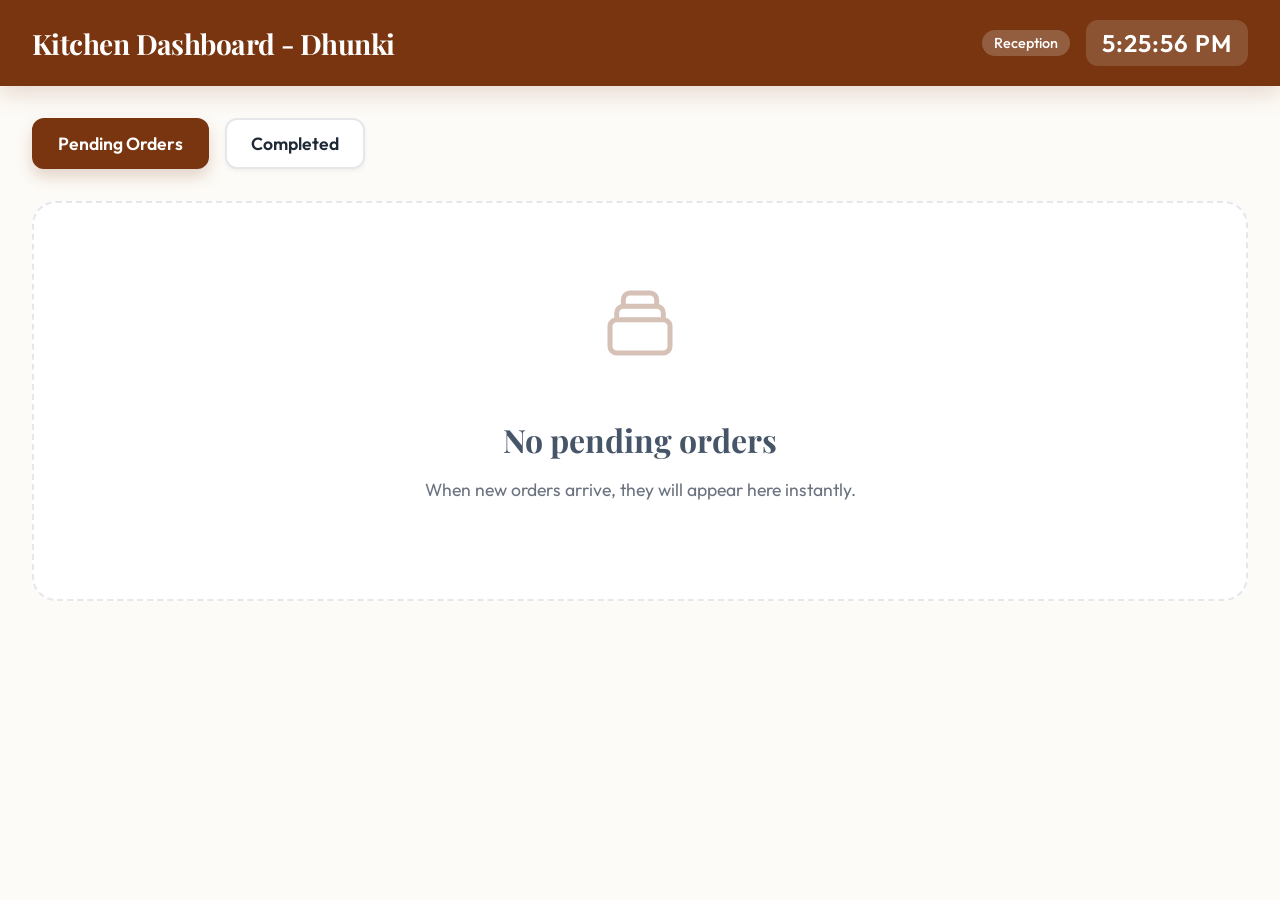
<file: kitchen.html>
<!DOCTYPE html>
<html lang="en">
<head>
    <meta charset="UTF-8">
    <meta name="viewport" content="width=device-width, initial-scale=1.0">
    <title>Kitchen Dashboard - Dhunki</title>
    <!-- Fonts -->
    <link rel="preconnect" href="https://fonts.googleapis.com">
    <link rel="preconnect" href="https://fonts.gstatic.com" crossorigin>
    <link href="https://fonts.googleapis.com/css2?family=Outfit:wght@300;400;500;600;700&family=Playfair+Display:ital,wght@0,400;0,600;0,700;1,400&display=swap" rel="stylesheet">
    
    <link href="kitchen.css" rel="stylesheet">
</head>
<body>

    <header class="header">
        <h1>Kitchen Dashboard - Dhunki</h1>
        <div class="header-right" style="display: flex; align-items: center; gap: 16px;">
            <a href="reception.html" style="color: white; text-decoration: none; font-weight: 500; font-size: 0.9rem; background: rgba(255,255,255,0.2); padding: 4px 12px; border-radius: 20px;">Reception</a>
            <div class="clock" id="real-time-clock">00:00:00</div>
        </div>
    </header>

    <main class="main-content">
        <div class="filters">
            <button class="filter-btn active" data-filter="pending">Pending Orders</button>
            <button class="filter-btn" data-filter="completed">Completed</button>
        </div>

        <div class="orders-grid" id="orders-container">
            <!-- Orders injected via JS -->
        </div>
    </main>

    <script src="https://cdnjs.cloudflare.com/ajax/libs/gsap/3.12.2/gsap.min.js"></script>
    <script src="kitchen.js"></script>
</body>
</html>
</file>
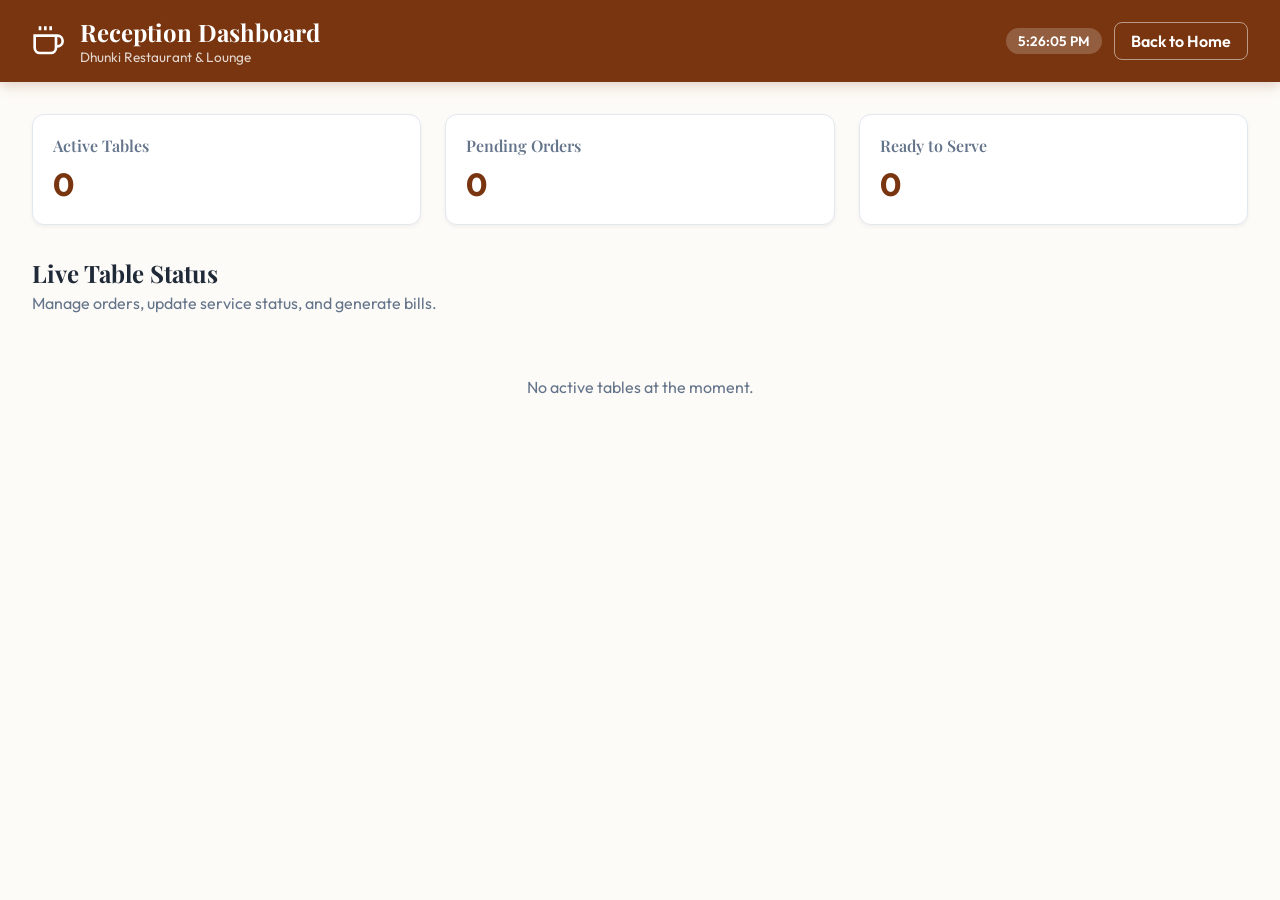
<file: reception.html>
<!DOCTYPE html>
<html lang="en">
<head>
    <meta charset="UTF-8">
    <meta name="viewport" content="width=device-width, initial-scale=1.0">
    <title>Reception Dashboard - Dhunki</title>
    <link href="https://fonts.googleapis.com/css2?family=Outfit:wght@300;400;500;600;700&family=Playfair+Display:ital,wght@0,400;0,600;0,700;1,400&display=swap" rel="stylesheet">
    <link rel="stylesheet" href="reception.css">
    <link rel="icon" type="image/svg+xml" href="data:image/svg+xml,<svg xmlns='http://www.w3.org/2000/svg' viewBox='0 0 24 24' fill='none' stroke='%2378350f' stroke-width='2' stroke-linecap='round' stroke-linejoin='round'><path d='M18 8h1a4 4 0 0 1 0 8h-1M2 8h16v9a4 4 0 0 1-4 4H6a4 4 0 0 1-4-4V8z M6 1v3 M10 1v3 M14 1v3'/></svg>">
</head>
<body>
    <header class="header">
        <div class="logo-area">
            <svg viewBox="0 0 24 24" fill="none" stroke="currentColor" stroke-width="2" width="32" height="32">
                <path d="M18 8h1a4 4 0 0 1 0 8h-1M2 8h16v9a4 4 0 0 1-4 4H6a4 4 0 0 1-4-4V8z M6 1v3 M10 1v3 M14 1v3"/>
            </svg>
            <div>
                <h1>Reception Dashboard</h1>
                <div style="font-size: 0.85rem; opacity: 0.8; font-family: 'Outfit', sans-serif;">Dhunki Restaurant & Lounge</div>
            </div>
        </div>
        <div class="actions">
            <span class="badge" id="live-time">00:00:00</span>
            <a href="index.html" class="btn btn-outline">Back to Home</a>
        </div>
    </header>

    <div class="dashboard">
        <!-- Dashboard Summary -->
        <div class="metrics-grid">
            <div class="metric-card">
                <h3>Active Tables</h3>
                <div class="metric-value" id="metric-active-tables">0</div>
            </div>
            <div class="metric-card">
                <h3>Pending Orders</h3>
                <div class="metric-value" id="metric-pending-orders">0</div>
            </div>
            <div class="metric-card">
                <h3>Ready to Serve</h3>
                <div class="metric-value" id="metric-ready-orders">0</div>
            </div>
        </div>

        <div class="section-header">
            <h2>Live Table Status</h2>
            <p>Manage orders, update service status, and generate bills.</p>
        </div>

        <div class="tables-grid" id="tables-container">
            <!-- Populated by JS -->
        </div>
    </div>

    <!-- Bill Modal -->
    <div class="modal-overlay" id="bill-modal">
        <div class="modal-content">
            <button class="modal-close" onclick="closeBillModal()">×</button>
            <div class="modal-header">
                <h2 id="bill-table-number">Table X Bill</h2>
                <span class="modal-badge">Pending Payment</span>
            </div>
            <div id="bill-details" class="bill-details">
                <!-- Populated by JS -->
            </div>
            <div class="bill-actions">
                <button class="btn btn-secondary" onclick="closeBillModal()">Cancel</button>
                <button class="btn btn-primary" id="btn-mark-paid">Mark as Paid</button>
            </div>
        </div>
    </div>

    <script src="reception.js"></script>
</body>
</html>
</file>
<file: kitchen.css>
:root {
    --brand-color: #78350f; /* Dark brown from the main theme */
    --brand-light: #92400e;
    --brand-dark: #451a03;
    --bg-main: #fdfbf7; /* Cream color */
    --text-dark: #1f2937;
    --text-light: #6b7280;
    --border-color: #e5e7eb;
    --card-bg: #ffffff;
    --success: #10b981;
    --success-dark: #047857;
    --warning: #f59e0b;
    --danger: #ef4444;
    --font-heading: 'Playfair Display', serif;
    --font-body: 'Outfit', sans-serif;
}

body {
    margin: 0;
    font-family: var(--font-body);
    background-color: var(--bg-main);
    color: var(--text-dark);
    -webkit-font-smoothing: antialiased;
}

/* Header */
.header {
    background-color: var(--brand-color);
    color: white;
    padding: 20px 32px;
    display: flex;
    justify-content: space-between;
    align-items: center;
    box-shadow: 0 10px 20px rgba(120, 53, 15, 0.15);
    position: sticky;
    top: 0;
    z-index: 100;
}

.header h1 {
    font-family: var(--font-heading);
    margin: 0;
    font-size: 1.75rem;
    font-weight: 700;
    letter-spacing: -0.02em;
}

.clock {
    font-size: 1.5rem;
    font-weight: 600;
    background: rgba(255,255,255,0.15);
    padding: 8px 16px;
    border-radius: 12px;
    letter-spacing: 1px;
}

.main-content {
    padding: 32px;
    max-width: 1600px;
    margin: 0 auto;
}

/* Filters */
.filters {
    display: flex;
    gap: 16px;
    margin-bottom: 32px;
}

.filter-btn {
    background: var(--card-bg);
    border: 2px solid var(--border-color);
    padding: 12px 24px;
    border-radius: 12px;
    font-family: var(--font-body);
    font-weight: 600;
    font-size: 1.1rem;
    cursor: pointer;
    color: var(--text-dark);
    transition: all 0.2s cubic-bezier(0.4, 0, 0.2, 1);
    box-shadow: 0 2px 4px rgba(0,0,0,0.05);
}

.filter-btn:hover {
    border-color: var(--brand-light);
    transform: translateY(-2px);
}

.filter-btn.active {
    background: var(--brand-color);
    color: white;
    border-color: var(--brand-color);
    box-shadow: 0 8px 16px rgba(120, 53, 15, 0.2);
}

/* Grid */
.orders-grid {
    display: grid;
    /* Responsive auto-fill for mobile to large desktop */
    grid-template-columns: repeat(auto-fill, minmax(300px, 1fr));
    gap: 32px;
}

/* Cards */
.order-card {
    background-color: var(--card-bg);
    border-radius: 20px;
    border: 1px solid var(--border-color);
    overflow: hidden;
    display: flex;
    flex-direction: column;
    /* Bold, deep shadow for POS feel */
    box-shadow: 0 10px 30px -5px rgba(0, 0, 0, 0.1), 0 4px 6px -2px rgba(0, 0, 0, 0.05);
    transition: box-shadow 0.3s ease;
    will-change: transform, opacity; /* For GSAP */
}

.order-card:hover {
    box-shadow: 0 20px 40px -5px rgba(0, 0, 0, 0.15);
}

.order-header {
    background-color: var(--brand-color);
    color: white;
    padding: 20px;
    display: flex;
    justify-content: space-between;
    align-items: flex-start;
}

.order-header.completed {
    background-color: var(--success);
}

.table-info {
    display: flex;
    flex-direction: column;
}

.table-name {
    font-size: 2.5rem;
    font-weight: 800;
    margin: 0;
    line-height: 1;
}

.device-info {
    font-size: 0.9rem;
    opacity: 0.8;
    margin-top: 8px;
    font-weight: 500;
}

.time-container {
    display: flex;
    flex-direction: column;
    align-items: flex-end;
    gap: 6px;
}

.time-info {
    font-size: 1.1rem;
    font-weight: 600;
    background: rgba(255,255,255,0.2);
    padding: 6px 12px;
    border-radius: 20px;
}

.time-elapsed {
    font-size: 0.85rem;
    font-weight: 700;
    color: var(--warning);
    background: rgba(0,0,0,0.4);
    padding: 4px 10px;
    border-radius: 12px;
}
.order-header.completed .time-elapsed {
    display: none; /* Hide elapsed time for completed orders */
}

/* Order Items */
.order-body {
    padding: 24px;
    flex-grow: 1;
    background-color: #fafafa;
}

.item-list {
    list-style: none;
    padding: 0;
    margin: 0;
}

.item {
    display: flex;
    justify-content: space-between;
    align-items: center;
    padding: 16px 0;
    border-bottom: 2px dashed #e2e8f0;
    font-size: 1.25rem;
    font-weight: 600;
    color: #334155;
}

.item:last-child {
    border-bottom: none;
    padding-bottom: 0;
}
.item:first-child {
    padding-top: 0;
}

.item-qty {
    background-color: var(--brand-light);
    color: white;
    padding: 6px 12px;
    border-radius: 8px;
    font-weight: 700;
    font-size: 1.1rem;
    margin-right: 16px;
    min-width: 32px;
    text-align: center;
    display: inline-block;
    box-shadow: inset 0 -2px 0 rgba(0,0,0,0.1);
}

.order-header.completed + .order-body .item-qty {
    background-color: var(--success-dark);
}

.item-name {
    flex-grow: 1;
    line-height: 1.3;
}

/* Footer / Action */
.order-footer {
    padding: 20px;
    background-color: white;
    border-top: 1px solid var(--border-color);
}

.complete-btn {
    width: 100%;
    background-color: var(--brand-color);
    color: white;
    border: none;
    padding: 16px;
    border-radius: 12px;
    font-size: 1.25rem;
    font-weight: 700;
    cursor: pointer;
    transition: background-color 0.2s, transform 0.1s;
    font-family: var(--font-body);
    box-shadow: 0 4px 6px rgba(120, 53, 15, 0.2);
}

.complete-btn:hover {
    background-color: var(--brand-dark);
    transform: translateY(-2px);
    box-shadow: 0 6px 12px rgba(120, 53, 15, 0.3);
}

.complete-btn:active {
    transform: translateY(0);
}

/* Empty State */
.empty-state {
    grid-column: 1 / -1;
    text-align: center;
    padding: 80px 20px;
    color: var(--text-light);
    background: white;
    border-radius: 24px;
    border: 2px dashed var(--border-color);
}

.empty-icon {
    width: 80px;
    height: 80px;
    margin-bottom: 24px;
    opacity: 0.3;
    color: var(--brand-color);
}

.empty-state h2 {
    font-family: var(--font-heading);
    font-size: 2rem;
    color: #475569;
    margin-bottom: 8px;
}

.empty-state p {
    font-size: 1.1rem;
}

/* Responsive Overrides */
@media (max-width: 768px) {
    .header {
        padding: 16px;
    }
    .header h1 {
        font-size: 1.25rem;
    }
    .clock {
        font-size: 1rem;
        padding: 6px 12px;
    }
    .main-content {
        padding: 16px;
    }
    .filters {
        flex-direction: column;
    }
    .filter-btn {
        width: 100%;
        padding: 16px;
        font-size: 1.2rem;
    }
    .orders-grid {
        grid-template-columns: 1fr;
        gap: 20px;
    }
    .table-name {
        font-size: 2rem;
    }
    .item {
        font-size: 1.1rem;
    }
}
</file>
<file: reception.css>
:root {
    --brand-color: #78350f;
    --brand-light: #92400e;
    --bg-main: #fdfbf7;
    --bg-panel: #ffffff;
    --text-dark: #1f2937;
    --text-muted: #64748b;
    --border-color: #e2e8f0;
    --success: #10b981;
    --warning: #f59e0b;
    --info: #3b82f6;
    --font-heading: 'Playfair Display', serif;
    --font-body: 'Outfit', sans-serif;
}

body {
    margin: 0;
    font-family: var(--font-body);
    background-color: var(--bg-main);
    color: var(--text-dark);
}

.header {
    background-color: var(--brand-color);
    color: white;
    padding: 16px 32px;
    display: flex;
    justify-content: space-between;
    align-items: center;
    box-shadow: 0 4px 12px rgba(120, 53, 15, 0.2);
    position: sticky;
    top: 0;
    z-index: 100;
}

.logo-area {
    display: flex;
    align-items: center;
    gap: 16px;
}

.header h1 {
    font-family: var(--font-heading);
    margin: 0;
    font-size: 1.5rem;
}

.badge {
    background: rgba(255,255,255,0.2);
    padding: 4px 12px;
    border-radius: 20px;
    font-size: 0.85rem;
    font-weight: 600;
}

.actions {
    display: flex;
    gap: 12px;
    align-items: center;
}

.btn {
    background: var(--brand-color);
    color: white;
    border: none;
    padding: 8px 16px;
    border-radius: 8px;
    font-weight: 600;
    font-family: var(--font-body);
    cursor: pointer;
    text-decoration: none;
    transition: opacity 0.2s;
}

.btn:hover {
    opacity: 0.9;
}

.btn-outline {
    background: transparent;
    border: 1px solid rgba(255,255,255,0.5);
}
.btn-secondary {
    background: #e2e8f0;
    color: var(--text-dark);
}
.btn-primary {
    background: var(--success);
}

.dashboard {
    padding: 32px;
    max-width: 1400px;
    margin: 0 auto;
}

/* Metrics */
.metrics-grid {
    display: grid;
    grid-template-columns: repeat(auto-fit, minmax(200px, 1fr));
    gap: 24px;
    margin-bottom: 32px;
}

.metric-card {
    background: var(--bg-panel);
    padding: 20px;
    border-radius: 12px;
    box-shadow: 0 2px 4px rgba(0,0,0,0.05);
    border: 1px solid var(--border-color);
}

.metric-card h3 {
    font-family: var(--font-heading);
    margin: 0 0 8px 0;
    color: var(--text-muted);
    font-size: 1rem;
    font-weight: 600;
}

.metric-value {
    font-size: 2rem;
    font-weight: 700;
    color: var(--brand-color);
}

.section-header h2 {
    font-family: var(--font-heading);
    margin: 0 0 4px 0;
    font-size: 1.5rem;
}
.section-header p {
    color: var(--text-muted);
    margin: 0 0 24px 0;
}

/* Tables Grid */
.tables-grid {
    display: grid;
    grid-template-columns: repeat(auto-fill, minmax(320px, 1fr));
    gap: 24px;
}

.table-card {
    background: var(--bg-panel);
    border-radius: 16px;
    box-shadow: 0 4px 6px -1px rgba(0,0,0,0.05);
    border: 1px solid var(--border-color);
    overflow: hidden;
    display: flex;
    flex-direction: column;
}

.table-card-header {
    background: #f8fafc;
    padding: 16px;
    border-bottom: 1px solid var(--border-color);
    display: flex;
    justify-content: space-between;
    align-items: center;
}

.table-card-header h3 {
    margin: 0;
    font-family: var(--font-heading);
    color: var(--brand-color);
    font-size: 1.25rem;
}

.table-card-body {
    padding: 16px;
    flex-grow: 1;
}

.device-group {
    margin-bottom: 16px;
    padding-bottom: 16px;
    border-bottom: 1px dashed var(--border-color);
}
.device-group:last-child {
    margin-bottom: 0;
    padding-bottom: 0;
    border-bottom: none;
}

.device-header {
    font-size: 0.85rem;
    font-weight: 600;
    color: var(--text-muted);
    margin-bottom: 8px;
    text-transform: uppercase;
    letter-spacing: 0.05em;
}

.order-item {
    display: flex;
    justify-content: space-between;
    align-items: center;
    padding: 8px 0;
    font-size: 0.95rem;
}

.order-info {
    display: flex;
    flex-direction: column;
}

.order-name {
    font-weight: 500;
}

.order-status {
    font-size: 0.75rem;
    font-weight: 600;
    padding: 2px 6px;
    border-radius: 4px;
    margin-top: 4px;
    display: inline-block;
    width: max-content;
}

.status-pending { background: #fef3c7; color: #d97706; }
.status-completed { background: #dbeafe; color: #2563eb; } /* Ready in Kitchen */
.status-served { background: #d1fae5; color: #059669; }

.serve-btn {
    background: var(--info);
    color: white;
    border: none;
    padding: 4px 10px;
    border-radius: 4px;
    font-size: 0.8rem;
    cursor: pointer;
    font-weight: 600;
}
.serve-btn:hover { opacity: 0.9; }

.table-card-footer {
    padding: 16px;
    background: #f8fafc;
    border-top: 1px solid var(--border-color);
    display: flex;
    justify-content: space-between;
    align-items: center;
}

.table-total {
    font-weight: 700;
    color: var(--text-dark);
    font-size: 1.1rem;
}

/* Modal */
.modal-overlay {
    position: fixed;
    top: 0; left: 0; right: 0; bottom: 0;
    background: rgba(0,0,0,0.5);
    display: flex;
    align-items: center;
    justify-content: center;
    opacity: 0;
    pointer-events: none;
    transition: opacity 0.3s;
    z-index: 1000;
}

.modal-overlay.active {
    opacity: 1;
    pointer-events: auto;
}

.modal-content {
    background: var(--bg-panel);
    width: 90%;
    max-width: 500px;
    border-radius: 16px;
    padding: 24px;
    position: relative;
    transform: translateY(20px);
    transition: transform 0.3s;
}

.modal-overlay.active .modal-content {
    transform: translateY(0);
}

.modal-close {
    position: absolute;
    top: 16px;
    right: 16px;
    background: none;
    border: none;
    font-size: 1.5rem;
    cursor: pointer;
    color: var(--text-muted);
}

.modal-header h2 {
    font-family: var(--font-heading);
    margin: 0 0 8px 0;
    color: var(--brand-color);
}

.bill-details {
    margin: 24px 0;
    max-height: 300px;
    overflow-y: auto;
}

.bill-item {
    display: flex;
    justify-content: space-between;
    padding: 8px 0;
    border-bottom: 1px dashed var(--border-color);
}

.bill-total-row {
    display: flex;
    justify-content: space-between;
    padding-top: 16px;
    margin-top: 16px;
    border-top: 2px solid var(--border-color);
    font-size: 1.25rem;
    font-weight: 700;
}

.bill-actions {
    display: flex;
    gap: 12px;
    justify-content: flex-end;
}
</file>
